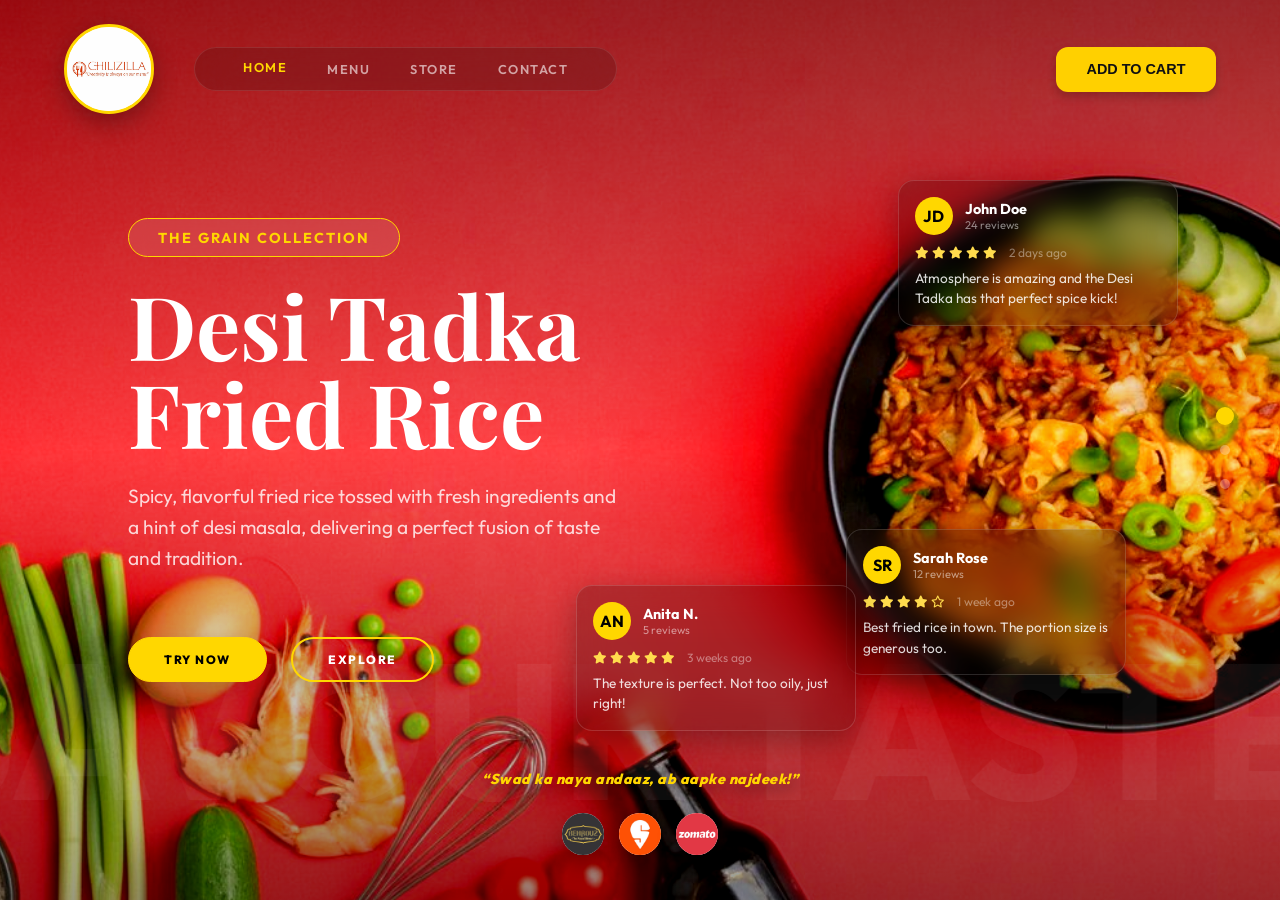
<file: index.html>
<!DOCTYPE html>
<html lang="en">

<head>
    <meta charset="UTF-8">
    <meta name="viewport" content="width=device-width, initial-scale=1.0">
    <title>Luxe Gourmet | Dynamic Experience</title>
    <link rel="stylesheet" href="https://cdnjs.cloudflare.com/ajax/libs/font-awesome/6.4.0/css/all.min.css">
    <link rel="stylesheet" href="Style.css">
    <link rel="preconnect" href="https://fonts.googleapis.com">
    <link rel="preconnect" href="https://fonts.gstatic.com" crossorigin>
    <link
        href="https://fonts.googleapis.com/css2?family=Outfit:wght@300;400;600;800&family=Playfair+Display:ital,wght@0,700;1,700&display=swap"
        rel="stylesheet">
    <style>
        :root {
            --primary-accent: #ff4d4d;
            --secondary-accent: #4ade80;
            --tertiary-accent: #f8fafc;
            /* Dynamic UI Colors */
            --ui-vibrant: #ffffff;
            /* Default, will change */
            --text-main: #ffffff;
            --glass-bg: rgba(0, 0, 0, 0.2);
            --glass-border: rgba(255, 255, 255, 0.1);
            --transition-speed: 0.8s;
        }

        * {
            margin: 0;
            padding: 0;
            box-sizing: border-box;
        }

        body {
            font-family: 'Outfit', sans-serif;
            color: var(--text-main);
            overflow: hidden;
            background: #000;
        }

        /* Snap Scroll Container */
        .scroller {
            height: 100vh;
            overflow-y: scroll;
            scroll-snap-type: y mandatory;
            scroll-behavior: smooth;
        }

        section {
            position: relative;
            height: 100vh;
            width: 100%;
            display: flex;
            align-items: center;
            justify-content: center;
            scroll-snap-align: start;
            overflow: hidden;
        }

        /* Animated Background Images */
        .bg-layer {
            position: absolute;
            top: 0;
            left: 0;
            width: 100%;
            height: 100%;
            z-index: 1;
            background-size: cover;
            background-position: center;
            background-attachment: fixed;
            transition: transform var(--transition-speed) cubic-bezier(0.22, 1, 0.36, 1);
            filter: brightness(1.1) contrast(1.1) saturate(1.15) brightness(1.02);
            /* Highest cinematic quality */
            image-rendering: -webkit-optimize-contrast;
            /* Sharpness enhancement */
            image-rendering: crisp-edges;
        }

        section.active .bg-layer {
            transform: scale(1.1);
        }

        #section-1 .bg-layer {
            background-image: url('Desi Tadka Fried Rice.jpg');
        }

        #section-2 .bg-layer {
            background-image: url('Hariyali Fresh Delight.jpg');
        }

        #section-3 .bg-layer {
            background-image: url('Shahi Creamy Pasta Bowl.jpg');
        }

        /* Overlay to ensure readability */
        .overlay {
            position: absolute;
            top: 0;
            left: 0;
            width: 100%;
            height: 100%;
            background: linear-gradient(to bottom, rgba(0, 0, 0, 0.4), transparent, rgba(0, 0, 0, 0.4));
            z-index: 2;
        }

        /* Content Container */
        .content {
            position: relative;
            z-index: 3;
            max-width: 1200px;
            width: 90%;
            display: flex;
            flex-direction: column;
            gap: 1.5rem;
            padding-left: 5%;
        }

        .category-tag {
            background: rgba(255, 255, 255, 0.1);
            backdrop-filter: blur(10px);
            border: 1px solid var(--glass-border);
            padding: 0.6rem 1.8rem;
            border-radius: 100px;
            width: fit-content;
            font-size: 0.9rem;
            text-transform: uppercase;
            letter-spacing: 2px;
            font-weight: 700;
            color: var(--ui-vibrant);
            border-color: var(--ui-vibrant);
        }

        h1 {
            font-family: 'Playfair Display', serif;
            font-size: 5.5rem;
            line-height: 1;
            max-width: 600px;
        }

        p {
            font-size: 1.2rem;
            max-width: 500px;
            color: rgba(255, 255, 255, 0.8);
            line-height: 1.6;
        }

        .cta-group {
            display: flex;
            gap: 1.5rem;
            margin-top: 2.5rem;
            z-index: 10;
        }

        .btn {
            padding: 0.8rem 2.2rem;
            border-radius: 100px;
            /* Bag button style (pill) */
            font-weight: 800;
            text-transform: uppercase;
            letter-spacing: 1.5px;
            cursor: pointer;
            transition: all 0.4s cubic-bezier(0.175, 0.885, 0.32, 1.4);
            text-decoration: none;
            display: flex;
            align-items: center;
            justify-content: center;
            font-size: 0.75rem;
            position: relative;
            box-shadow: 0 10px 20px rgba(0, 0, 0, 0.1);
        }

        .btn-primary {
            background: var(--ui-vibrant);
            color: #000;
            border: 1px solid var(--ui-vibrant);
        }

        .btn-primary:hover {
            transform: scale(1.05);
            box-shadow: 0 10px 40px rgba(0, 0, 0, 0.3);
            filter: brightness(1.1);
        }

        .btn-outline {
            background: transparent;
            border: 2px solid var(--ui-vibrant);
            color: #fff;
        }

        .btn-outline:hover {
            background: var(--ui-vibrant);
            color: #000;
        }

        /* Side Indicator */
        .indicators {
            position: fixed;
            right: 50px;
            top: 50%;
            transform: translateY(-50%);
            z-index: 10;
            display: flex;
            flex-direction: column;
            gap: 1.5rem;
        }

        .indicator {
            width: 10px;
            height: 10px;
            border-radius: 50%;
            background: rgba(255, 255, 255, 0.3);
            cursor: pointer;
            transition: all 0.3s ease;
        }

        .indicator.active {
            background: var(--ui-vibrant);
            transform: scale(1.8);
            box-shadow: 0 0 15px var(--ui-vibrant);
        }

        /* Dynamic Header */
        .logo-container {
            display: flex;
            align-items: center;
            gap: 1.2rem;
            z-index: 101;
        }

        @keyframes floating {

            0%,
            100% {
                transform: translateY(0);
            }

            50% {
                transform: translateY(-5px);
            }
        }

        @keyframes rotateLogo {
            from {
                transform: rotate(0deg);
            }

            to {
                transform: rotate(360deg);
            }
        }

        header {
            position: fixed;
            top: 0;
            left: 0;
            width: 100%;
            padding: 1.5rem 5%;
            display: flex;
            justify-content: flex-start;
            align-items: center;
            z-index: 1000;
            /* Increased z-index */
            gap: 40px;
        }

        .CartBtn {
            margin-left: auto;
            /* Push to the far right top corner */
            width: 160px;
            height: 45px;
            border-radius: 12px;
            border: none;
            background-color: rgb(255, 208, 0);
            display: flex;
            align-items: center;
            justify-content: center;
            cursor: pointer;
            transition-duration: .5s;
            overflow: hidden;
            box-shadow: 0px 5px 10px rgba(0, 0, 0, 0.2);
            position: relative;
        }

        .logo-container {
            position: relative;
            width: 90px;
            height: 90px;
            display: flex;
            justify-content: center;
            align-items: center;
            cursor: pointer;
            transition: all 0.5s cubic-bezier(0.4, 0, 0.2, 1);
        }

        /* Mini-circle cutout effect */



        .logo {
            width: 100%;
            height: 100%;
            background: white;
            border-radius: 50%;
            display: flex;
            justify-content: center;
            align-items: center;
            overflow: hidden;
            box-shadow: 0 10px 25px rgba(0, 0, 0, 0.3);
            border: 3px solid var(--ui-vibrant);
            transition: all 0.4s ease;
            position: relative;
            z-index: 5;
        }

        .logo:hover {
            transform: scale(1.1);
            box-shadow: 0 0 30px var(--ui-vibrant);
            /* Glow effect */
        }

        .logo img {
            width: 100%;
            height: 100%;
            object-fit: cover;
        }

        @media (max-width: 900px) {
            .logo-text {
                display: none;
            }
        }

        .nav-links {
            display: flex;
            gap: 2.5rem;
            padding: 0.8rem 3rem;
            background: rgba(0, 0, 0, 0.15);
            backdrop-filter: blur(20px);
            border-radius: 100px;
            border: 1px solid var(--glass-border);
            transition: all 0.4s ease;
        }

        .nav-links a {
            color: #fff;
            text-decoration: none;
            font-weight: 600;
            letter-spacing: 1.5px;
            opacity: 0.6;
            transition: all 0.3s;
            font-size: 0.8rem;
            text-transform: uppercase;
        }

        .nav-links a:hover,
        .nav-links a.active {
            opacity: 1;
            color: var(--ui-vibrant);
            transform: translateY(-2px);
        }

        /* SLIDE-ACTION ADD TO CART BUTTON - User Provided Style */
        .CartBtn {
            width: 160px;
            height: 45px;
            border-radius: 12px;
            border: none;
            background-color: rgb(255, 208, 0);
            display: flex;
            align-items: center;
            justify-content: center;
            cursor: pointer;
            transition-duration: .5s;
            overflow: hidden;
            box-shadow: 0px 5px 10px rgba(0, 0, 0, 0.2);
            position: relative;
            z-index: 1001;
        }

        .IconContainer {
            position: absolute;
            left: -50px;
            width: 35px;
            height: 35px;
            background-color: transparent;
            border-radius: 50%;
            display: flex;
            align-items: center;
            justify-content: center;
            overflow: hidden;
            z-index: 2;
            transition-duration: .5s;
        }

        .IconContainer .icon-svg {
            width: 18px;
            height: 18px;
            fill: #000;
        }

        .text {
            height: 100%;
            width: fit-content;
            display: flex;
            align-items: center;
            justify-content: center;
            color: rgb(17, 17, 17);
            z-index: 1;
            transition-duration: .5s;
            font-size: 0.9rem;
            font-weight: 800;
            text-transform: uppercase;
        }

        .CartBtn:hover .IconContainer {
            transform: translateX(55px);
            border-radius: 40px;
            transition-duration: .5s;
        }

        .CartBtn:hover .text {
            transform: translateX(15px);
            transition-duration: .5s;
        }

        .CartBtn:active {
            transform: scale(0.95);
            transition-duration: .5s;
        }

        .scrolling-text {
            position: absolute;
            bottom: 50px;
            left: -100px;
            font-size: 12rem;
            font-weight: 800;
            color: rgba(255, 255, 255, 0.05);
            white-space: nowrap;
            pointer-events: none;
            z-index: 2;
        }

        /* FLOATING ACTION CENTER - Middle Bottom */
        .wrapper {
            position: fixed;
            bottom: 45px;
            left: 50%;
            transform: translateX(-50%);
            display: flex;
            flex-direction: column;
            align-items: center;
            gap: 25px;
            /* Increased gap to shift buttons down but not text */
            z-index: 1000;
            padding: 0;
            transition: all 0.5s ease;
        }

        .tagline-text {
            color: var(--ui-vibrant);
            font-style: italic;
            font-weight: 800;
            font-size: 0.9rem;
            letter-spacing: 0.5px;
            text-shadow: 0 5px 15px rgba(0, 0, 0, 0.5);
            animation: fadeIn 1s ease both;
        }

        .store-icons {
            display: flex;
            gap: 15px;
            list-style: none;
        }

        .wrapper .icon {
            position: relative;
            background: #fff;
            border-radius: 50%;
            width: 42px;
            /* Small circle size */
            height: 42px;
            display: flex;
            justify-content: center;
            align-items: center;
            box-shadow: 0 10px 20px rgba(0, 0, 0, 0.3);
            cursor: pointer;
            transition: all 0.3s cubic-bezier(0.68, -0.55, 0.265, 1.55);
            overflow: hidden;
        }

        .wrapper .icon img {
            width: 100%;
            height: 100%;
            object-fit: contain;
        }

        /* BRAND-SPECIFIC GLOW EFFECTS */
        .wrapper .behrouz:hover {
            box-shadow: 0 0 25px #e3a948;
        }

        .wrapper .swiggy:hover {
            box-shadow: 0 0 25px #fc8019;
        }

        .wrapper .zomato:hover {
            box-shadow: 0 0 25px #cb202d;
        }

        .wrapper .icon:hover {
            transform: translateY(-5px) scale(1.15);
        }

        .tagline {
            font-style: italic;
            color: var(--ui-vibrant);
            font-weight: 600;
            font-size: 1.1rem;
            margin-bottom: 0.5rem;
            opacity: 0.8;
        }

        @media (max-width: 900px) {
            h1 {
                font-size: 3.5rem;
            }

            .nav-links {
                display: none;
            }

            .logo {
                font-size: 1.8rem;
            }

            .cart-ui-btn span {
                display: none;
            }

            .cart-ui-btn {
                padding: 0.8rem;
                aspect-ratio: 1;
            }
        }

        /* Rating Card Styles */
        .rating-card {
            position: absolute;
            background: rgba(0, 0, 0, 0.2);
            backdrop-filter: blur(15px);
            border: 1px solid rgba(255, 255, 255, 0.15);
            padding: 1rem;
            border-radius: 16px;
            width: 280px;
            z-index: 5;
            box-shadow: 0 10px 30px rgba(0, 0, 0, 0.3);
            transition: all 0.8s cubic-bezier(0.22, 1, 0.36, 1);
            opacity: 0;
            transform: translateY(30px) scale(0.9);
            pointer-events: none;
        }

        section.active .rating-card {
            opacity: 1;
            transform: translateY(0) scale(1);
            pointer-events: auto;
        }

        /* Staggered Animations */
        #section-1 .rating-card-1 {
            transition-delay: 0.6s;
            right: 8%;
            top: 20%;
        }

        #section-1 .rating-card-2 {
            transition-delay: 0.9s;
            right: 12%;
            bottom: 25%;
        }

        #section-1 .rating-card-3 {
            transition-delay: 1.2s;
            left: 45%;
            top: 65%;
        }

        #section-2 .rating-card-1 {
            transition-delay: 0.6s;
            left: 60%;
            top: 15%;
        }

        #section-2 .rating-card-2 {
            transition-delay: 0.9s;
            left: 55%;
            bottom: 20%;
        }

        #section-2 .rating-card-3 {
            transition-delay: 1.2s;
            right: 5%;
            top: 40%;
        }

        #section-3 .rating-card-1 {
            transition-delay: 0.6s;
            right: 10%;
            top: 25%;
        }

        #section-3 .rating-card-2 {
            transition-delay: 0.9s;
            right: 15%;
            bottom: 15%;
        }

        #section-3 .rating-card-3 {
            transition-delay: 1.2s;
            left: 50%;
            top: 10%;
        }

        .rating-header {
            display: flex;
            align-items: center;
            gap: 12px;
            margin-bottom: 10px;
        }

        .rating-avatar {
            width: 38px;
            height: 38px;
            border-radius: 50%;
            background: var(--ui-vibrant);
            display: flex;
            align-items: center;
            justify-content: center;
            font-size: 1rem;
            color: #000;
            font-weight: 700;
        }

        .rating-user-info {
            display: flex;
            flex-direction: column;
        }

        .rating-name {
            font-weight: 700;
            font-size: 0.9rem;
            color: #fff;
        }

        .rating-reviews {
            font-size: 0.7rem;
            color: rgba(255, 255, 255, 0.5);
        }

        .rating-stars-row {
            display: flex;
            align-items: center;
            gap: 4px;
            margin-bottom: 8px;
        }

        .rating-stars {
            color: #ffdb4d;
            font-size: 0.75rem;
        }

        .rating-time {
            font-size: 0.75rem;
            color: rgba(255, 255, 255, 0.4);
            margin-left: 8px;
        }

        .rating-content-text {
            font-size: 0.85rem;
            color: rgba(255, 255, 255, 0.85);
            line-height: 1.5;
            margin: 0;
            font-weight: 400;
        }

        .scroll-progress {
            position: fixed;
            top: 0;
            left: 0;
            height: 4px;
            background: var(--ui-vibrant);
            z-index: 10001;
            width: 0%;
            transition: width 0.1s ease-out;
            box-shadow: 0 0 10px var(--ui-vibrant);
        }
    </style>
</head>

<body>
    <div class="scroll-progress"></div>

    <header>
        <div class="logo-container">
            <div class="logo">
                <img src="Logo.jpg" alt="CHILIZILLA">
            </div>
        </div>
        <nav class="nav-links">
            <a href="#section-1" class="nav-item">Home</a>
            <a href="#section-2" class="nav-item">Menu</a>
            <a href="#section-3" class="nav-item">Store</a>
            <a href="#contact" class="nav-item">Contact</a>
        </nav>
        <button class="CartBtn cart-pulse">
            <div class="IconContainer">
                <svg class="icon-svg" viewBox="0 0 576 512" xmlns="http://www.w3.org/2000/svg">
                    <path
                        d="M0 24C0 10.7 10.7 0 24 0H69.5c22 0 41.5 12.8 50.6 32h411c26.3 0 45.5 25 38.6 50.4l-41 152.3c-8.5 31.4-37 53.3-69.5 53.3H170.7l5.4 28.5c2.2 11.3 12.1 19.5 23.6 19.5H488c13.3 0 24 10.7 24 24s-10.7 24-24 24H199.7c-34.6 0-64.3-24.6-70.7-58.5L77.4 54.5c-.7-3.8-4-6.5-7.9-6.5H24C10.7 48 0 37.3 0 24zM128 464a48 48 0 1 1 96 0 48 48 0 1 1 -96 0zm336-48a48 48 0 1 1 0 96 48 48 0 1 1 0-96z" />
                </svg>
            </div>
            <div class="text">Add to Cart</div>
        </button>
    </header>

    <div class="indicators">
        <div class="indicator active" data-target="section-1"></div>
        <div class="indicator" data-target="section-2"></div>
        <div class="indicator" data-target="section-3"></div>
    </div>

    <div class="scroller">
        <!-- Section 1: Grains -->
        <section id="section-1" class="active">
            <div class="bg-layer"></div>
            <div class="overlay"></div>
            <div class="content">
                <div class="category-tag reveal-tag">The Grain Collection</div>
                <h1 class="reveal-text">Desi Tadka Fried Rice</h1>
                <p class="reveal-text">Spicy, flavorful fried rice tossed with fresh ingredients and a hint of desi
                    masala, delivering a perfect fusion of taste and tradition.</p>
                <div class="cta-group reveal-btn">
                    <a href="#" class="btn btn-primary">Try Now</a>
                    <a href="#" class="btn btn-outline">Explore</a>
                </div>
            </div>

            <div class="rating-card rating-card-1 floating">
                <div class="rating-header">
                    <div class="rating-avatar">JD</div>
                    <div class="rating-user-info">
                        <span class="rating-name">John Doe</span>
                        <span class="rating-reviews">24 reviews</span>
                    </div>
                </div>
                <div class="rating-stars-row">
                    <div class="rating-stars">
                        <i class="fas fa-star"></i>
                        <i class="fas fa-star"></i>
                        <i class="fas fa-star"></i>
                        <i class="fas fa-star"></i>
                        <i class="fas fa-star"></i>
                    </div>
                    <span class="rating-time">2 days ago</span>
                </div>
                <p class="rating-content-text">Atmosphere is amazing and the Desi Tadka has that perfect spice kick!</p>
            </div>

            <div class="rating-card rating-card-2 floating" style="animation-delay: -1s;">
                <div class="rating-header">
                    <div class="rating-avatar">SR</div>
                    <div class="rating-user-info">
                        <span class="rating-name">Sarah Rose</span>
                        <span class="rating-reviews">12 reviews</span>
                    </div>
                </div>
                <div class="rating-stars-row">
                    <div class="rating-stars">
                        <i class="fas fa-star"></i>
                        <i class="fas fa-star"></i>
                        <i class="fas fa-star"></i>
                        <i class="fas fa-star"></i>
                        <i class="far fa-star"></i>
                    </div>
                    <span class="rating-time">1 week ago</span>
                </div>
                <p class="rating-content-text">Best fried rice in town. The portion size is generous too.</p>
            </div>

            <div class="rating-card rating-card-3 floating" style="animation-delay: -2s;">
                <div class="rating-header">
                    <div class="rating-avatar">AN</div>
                    <div class="rating-user-info">
                        <span class="rating-name">Anita N.</span>
                        <span class="rating-reviews">5 reviews</span>
                    </div>
                </div>
                <div class="rating-stars-row">
                    <div class="rating-stars">
                        <i class="fas fa-star"></i>
                        <i class="fas fa-star"></i>
                        <i class="fas fa-star"></i>
                        <i class="fas fa-star"></i>
                        <i class="fas fa-star"></i>
                    </div>
                    <span class="rating-time">3 weeks ago</span>
                </div>
                <p class="rating-content-text">The texture is perfect. Not too oily, just right!</p>
            </div>

            <div class="scrolling-text bg-scroll-anim">SAVOUR TASTE QUALITY</div>
        </section>

        <!-- Section 2: Greens -->
        <section id="section-2">
            <div class="bg-layer"></div>
            <div class="overlay"></div>
            <div class="content">
                <div class="category-tag reveal-tag">The Green Garden</div>
                <h1 class="reveal-text">Hariyali Fresh Delight</h1>
                <p class="reveal-text">A refreshing mix of garden-fresh veggies and creamy avocado, bringing a burst of
                    health and vibrant green goodness to your plate.</p>
                <div class="cta-group reveal-btn">
                    <a href="#" class="btn btn-primary">Try Now</a>
                    <a href="#" class="btn btn-outline">Explore</a>
                </div>
            </div>

            <div class="rating-card rating-card-1 floating">
                <div class="rating-header">
                    <div class="rating-avatar">MK</div>
                    <div class="rating-user-info">
                        <span class="rating-name">Mike K.</span>
                        <span class="rating-reviews">45 reviews</span>
                    </div>
                </div>
                <div class="rating-stars-row">
                    <div class="rating-stars">
                        <i class="fas fa-star"></i>
                        <i class="fas fa-star"></i>
                        <i class="fas fa-star"></i>
                        <i class="fas fa-star"></i>
                        <i class="fas fa-star"></i>
                    </div>
                    <span class="rating-time">3 weeks ago</span>
                </div>
                <p class="rating-content-text">So fresh! The avocado is perfectly ripe. A healthy treat.</p>
            </div>

            <div class="rating-card rating-card-2 floating" style="animation-delay: -1.5s;">
                <div class="rating-header">
                    <div class="rating-avatar">AL</div>
                    <div class="rating-user-info">
                        <span class="rating-name">Amy Lee</span>
                        <span class="rating-reviews">8 reviews</span>
                    </div>
                </div>
                <div class="rating-stars-row">
                    <div class="rating-stars">
                        <i class="fas fa-star"></i>
                        <i class="fas fa-star"></i>
                        <i class="fas fa-star"></i>
                        <i class="fas fa-star"></i>
                        <i class="fas fa-star"></i>
                    </div>
                    <span class="rating-time">1 month ago</span>
                </div>
                <p class="rating-content-text">The green sauce is to die for. Highly recommend this for lunch!</p>
            </div>

            <div class="rating-card rating-card-3 floating" style="animation-delay: -0.5s;">
                <div class="rating-header">
                    <div class="rating-avatar">DG</div>
                    <div class="rating-user-info">
                        <span class="rating-name">David G.</span>
                        <span class="rating-reviews">31 reviews</span>
                    </div>
                </div>
                <div class="rating-stars-row">
                    <div class="rating-stars">
                        <i class="fas fa-star"></i>
                        <i class="fas fa-star"></i>
                        <i class="fas fa-star"></i>
                        <i class="fas fa-star"></i>
                        <i class="far fa-star"></i>
                    </div>
                    <span class="rating-time">2 months ago</span>
                </div>
                <p class="rating-content-text">Healthy yet so tasty. A rare find these days.</p>
            </div>

            <div class="scrolling-text bg-scroll-anim">FRESH VIBRANT PURE</div>
        </section>

        <!-- Section 3: Pasta -->
        <section id="section-3">
            <div class="bg-layer"></div>
            <div class="overlay"></div>
            <div class="content">
                <div class="category-tag reveal-tag">Artisan Pasta</div>
                <h1 class="reveal-text">Shahi Creamy Pasta Bowl</h1>
                <p class="reveal-text">Rich, velvety white sauce pasta infused with herbs and veggies, offering a royal
                    and comforting taste in every bite.</p>
                <div class="cta-group reveal-btn">
                    <a href="#" class="btn btn-primary">Try Now</a>
                    <a href="#" class="btn btn-outline">Explore</a>
                </div>
            </div>

            <div class="rating-card rating-card-1 floating">
                <div class="rating-header">
                    <div class="rating-avatar">LW</div>
                    <div class="rating-user-info">
                        <span class="rating-name">Liam W.</span>
                        <span class="rating-reviews">62 reviews</span>
                    </div>
                </div>
                <div class="rating-stars-row">
                    <div class="rating-stars">
                        <i class="fas fa-star"></i>
                        <i class="fas fa-star"></i>
                        <i class="fas fa-star"></i>
                        <i class="fas fa-star"></i>
                        <i class="fas fa-star"></i>
                    </div>
                    <span class="rating-time">1 day ago</span>
                </div>
                <p class="rating-content-text">Creamy, rich, and absolutely delicious. The herbs make it special.</p>
            </div>

            <div class="rating-card rating-card-2 floating" style="animation-delay: -2s;">
                <div class="rating-header">
                    <div class="rating-avatar">PS</div>
                    <div class="rating-user-info">
                        <span class="rating-name">Priya S.</span>
                        <span class="rating-reviews">19 reviews</span>
                    </div>
                </div>
                <div class="rating-stars-row">
                    <div class="rating-stars">
                        <i class="fas fa-star"></i>
                        <i class="fas fa-star"></i>
                        <i class="fas fa-star"></i>
                        <i class="fas fa-star"></i>
                        <i class="far fa-star"></i>
                    </div>
                    <span class="rating-time">5 days ago</span>
                </div>
                <p class="rating-content-text">Feels like a royal meal. The white sauce is super smooth!</p>
            </div>

            <div class="rating-card rating-card-3 floating" style="animation-delay: -1s;">
                <div class="rating-header">
                    <div class="rating-avatar">EM</div>
                    <div class="rating-user-info">
                        <span class="rating-name">Emma M.</span>
                        <span class="rating-reviews">14 reviews</span>
                    </div>
                </div>
                <div class="rating-stars-row">
                    <div class="rating-stars">
                        <i class="fas fa-star"></i>
                        <i class="fas fa-star"></i>
                        <i class="fas fa-star"></i>
                        <i class="fas fa-star"></i>
                        <i class="fas fa-star"></i>
                    </div>
                    <span class="rating-time">2 weeks ago</span>
                </div>
                <p class="rating-content-text">The best pasta I've had in a long time. Authentic flavors.</p>
            </div>

            <div class="scrolling-text bg-scroll-anim">CLASSIC AUTHENTIC RICH</div>
        </section>
    </div>

    <!-- Floating Store Action Hub -->
    <div class="wrapper">
        <div class="tagline-text">“Swad ka naya andaaz, ab aapke najdeek!”</div>
        <ul class="store-icons">
            <li class="icon behrouz">
                <img src="Behrouz.jpeg" alt="Behrouz">
            </li>
            <li class="icon swiggy">
                <img src="Swiggy.jpeg" alt="Swiggy">
            </li>
            <li class="icon zomato">
                <img src="Zomato.jpg" alt="Zomato">
            </li>
        </ul>
    </div>

    <script>
        const sections = document.querySelectorAll('section');
        const indicators = document.querySelectorAll('.indicator');
        const root = document.documentElement;

        // Vibrant Color Matrix - Refined for premium look
        const sectionColors = {
            'section-1': '#FFD700', // Premium Gold
            'section-2': '#FF4500', // Sunset Orange
            'section-3': '#00FA9A', // Spring Green
        };

        const observerOptions = {
            threshold: 0.6,
            rootMargin: '0px'
        };

        const observer = new IntersectionObserver((entries) => {
            entries.forEach(entry => {
                if (entry.isIntersecting) {
                    const id = entry.target.id;

                    // 1. Update UI Color with transition
                    root.style.setProperty('--ui-vibrant', sectionColors[id]);

                    // 2. Manage Selection States
                    sections.forEach(s => s.classList.remove('active'));
                    indicators.forEach(i => i.classList.remove('active'));
                    entry.target.classList.add('active');

                    const indicator = document.querySelector(`.indicator[data-target="${id}"]`);
                    if (indicator) indicator.classList.add('active');

                    // 3. Update Nav Active Link
                    document.querySelectorAll('.nav-item').forEach(link => {
                        link.classList.remove('active');
                        if (link.getAttribute('href') === `#${id}`) {
                            link.classList.add('active');
                        }
                    });
                }
            });
        }, observerOptions);

        sections.forEach(section => observer.observe(section));

        // Smooth Scroll Interactivity
        indicators.forEach(indicator => {
            indicator.addEventListener('click', () => {
                const targetId = indicator.getAttribute('data-target');
                document.getElementById(targetId).scrollIntoView({ behavior: 'smooth' });
            });
        });

        document.querySelectorAll('.nav-item').forEach(link => {
            link.addEventListener('click', (e) => {
                e.preventDefault();
                const targetId = link.getAttribute('href').substring(1);
                const targetEl = document.getElementById(targetId);
                if (targetEl) targetEl.scrollIntoView({ behavior: 'smooth' });
            });
        });

        // Cart Interaction with visual feedback
        let count = 0;
        const cartBtn = document.querySelector('.CartBtn');
        const cartText = document.querySelector('.CartBtn .text');

        if (cartBtn && cartText) {
            cartBtn.addEventListener('click', function (e) {
                count++;
                cartText.innerText = `Added (${count})`;

                // Blast effect on click
                this.classList.add('active');
                setTimeout(() => this.classList.remove('active'), 300);
            });
        }

        // Magnetic Effect on Logo
        const logo = document.querySelector('.logo-container');
        logo.addEventListener('mousemove', (e) => {
            const rect = logo.getBoundingClientRect();
            const x = e.clientX - rect.left - rect.width / 2;
            const y = e.clientY - rect.top - rect.height / 2;
            logo.style.transform = `translate(${x * 0.3}px, ${y * 0.3}px)`;
        });

        logo.addEventListener('mouseleave', () => {
            logo.style.transform = `translate(0, 0)`;
        });
        // Scroll Progress
        const scroller = document.querySelector('.scroller');
        const progressBar = document.querySelector('.scroll-progress');
        scroller.addEventListener('scroll', () => {
            const scrollPercent = (scroller.scrollTop / (scroller.scrollHeight - scroller.clientHeight)) * 100;
            progressBar.style.width = scrollPercent + '%';
        });

        // Hover scale for interactive elements - Removed Custom Cursor effects
    </script>
</body>

</html>
</file>
<file: Style.css>
/* --- ENHANCED ANIMATIONS FILE --- */

:root {
    --ease-out-expo: cubic-bezier(0.19, 1, 0.22, 1);
    --ease-in-out-cubic: cubic-bezier(0.65, 0, 0.35, 1);
}

@keyframes fadeInUp {
    from {
        opacity: 0;
        transform: translateY(40px) skewY(2deg);
    }

    to {
        opacity: 1;
        transform: translateY(0) skewY(0);
    }
}

@keyframes slideInLeft {
    from {
        opacity: 0;
        transform: translateX(-60px);
    }

    to {
        opacity: 1;
        transform: translateX(0);
    }
}

@keyframes scaleUp {
    from {
        opacity: 0;
        transform: scale(0.8);
    }

    to {
        opacity: 1;
        transform: scale(1);
    }
}

@keyframes rotateScrollText {
    from {
        transform: translateX(100%);
    }

    to {
        transform: translateX(-100%);
    }
}

@keyframes pulse {
    0% {
        transform: scale(1);
        box-shadow: 0 0 0 0 rgba(255, 255, 255, 0.4);
    }

    70% {
        transform: scale(1.05);
        box-shadow: 0 0 0 10px rgba(255, 255, 255, 0);
    }

    100% {
        transform: scale(1);
        box-shadow: 0 0 0 0 rgba(255, 255, 255, 0);
    }
}

@keyframes shineEffect {
    0% {
        left: -100%;
        opacity: 0;
    }

    50% {
        opacity: 0.5;
    }

    100% {
        left: 100%;
        opacity: 0;
    }
}

@keyframes float {

    0%,
    100% {
        transform: translateY(0) rotate(0deg);
    }

    50% {
        transform: translateY(-15px) rotate(2deg);
    }
}

/* Section Activation Triggers */
section .reveal-text,
section .reveal-tag,
section .reveal-btn,
section .rating-card {
    opacity: 0;
    transition: all 1s var(--ease-out-expo);
}

section.active .reveal-text {
    animation: fadeInUp 1.2s var(--ease-out-expo) forwards;
}

section.active .reveal-tag {
    animation: scaleUp 0.8s var(--ease-out-expo) forwards;
}

section.active .reveal-btn {
    animation: fadeInUp 1.2s var(--ease-out-expo) 0.3s forwards;
}

/* Staggered text reveal if multiple lines */
section.active h1.reveal-text {
    animation-delay: 0.1s;
}

section.active p.reveal-text {
    animation-delay: 0.2s;
}

/* Background and decorative animations */
.bg-scroll-anim {
    animation: rotateScrollText 30s linear infinite;
    will-change: transform;
}

.cart-pulse {
    animation: pulse 2s infinite;
}

.floating {
    animation: float 6s ease-in-out infinite;
}

/* Hover Shine Effect for Buttons */
.btn {
    position: relative;
    overflow: hidden;
}

.btn::after {
    content: '';
    position: absolute;
    top: -50%;
    left: -100%;
    width: 50%;
    height: 200%;
    background: linear-gradient(to right, transparent, rgba(255, 255, 255, 0.3), transparent);
    transform: rotate(30deg);
    transition: 0.6s;
}

.btn:hover::after {
    left: 150%;
}
</file>
